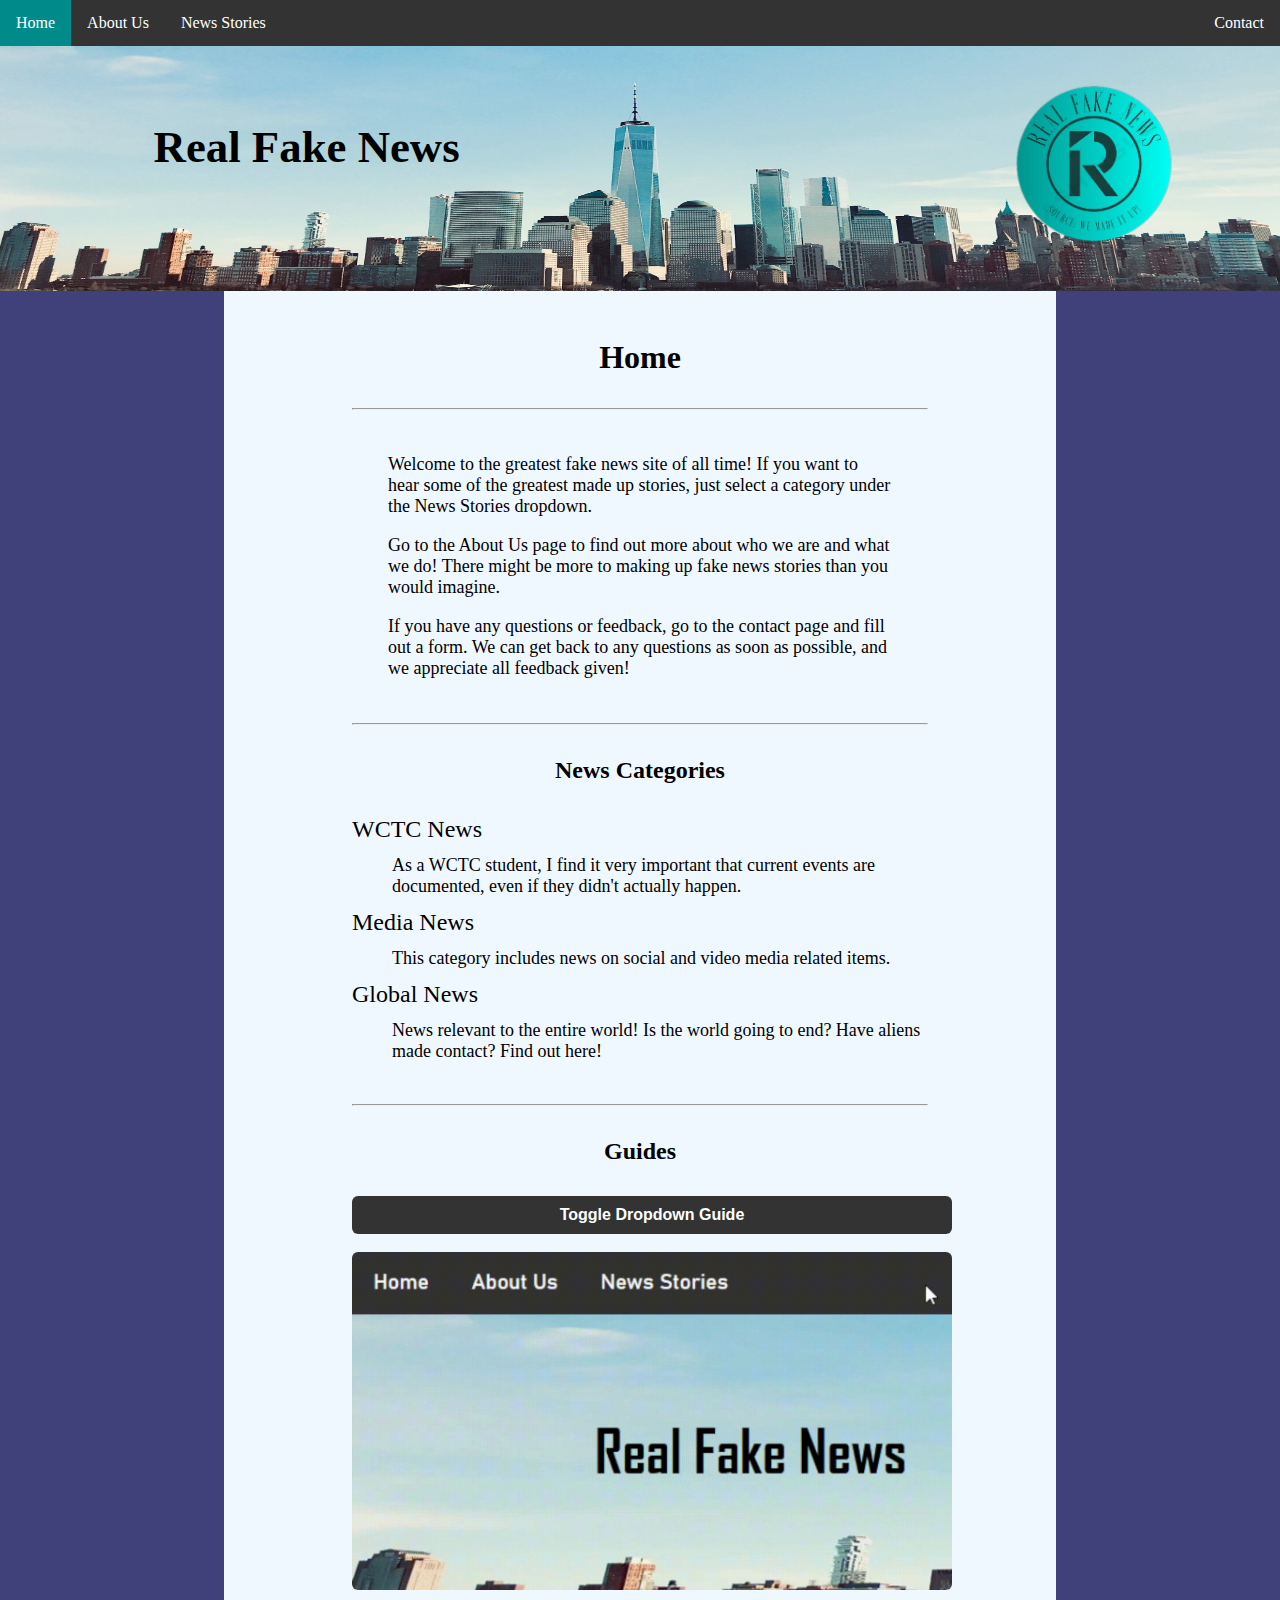
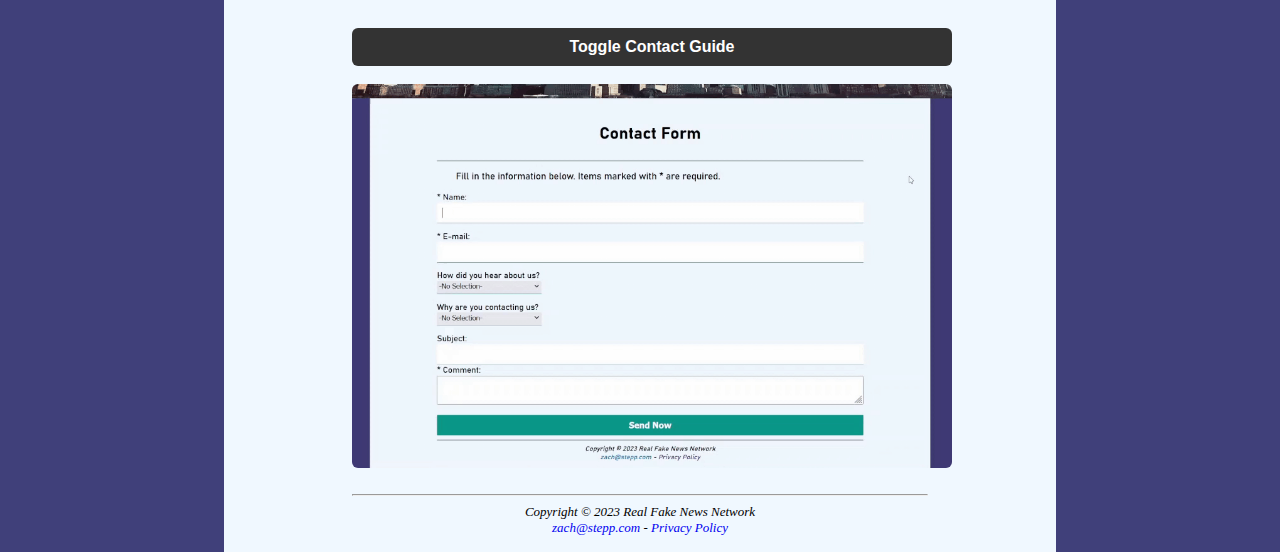
<file: index.html>
<!DOCTYPE html>
<html lang="en">
<head>
  <link rel="stylesheet" href="style.css">
    <meta charset="UTF-8">
    <title>Home</title>
  <script src="main.js"></script>
  <link rel="icon" href="icon.png">
</head>
<body>
<div class="navbar">
  <div class ="left">
  <a href="index.html">Home</a>
  <a href="about.html">About Us</a>
  <div class="dropdown">
    <button class="dropbtn">News Stories
      <i class="fa fa-caret-down"></i>
    </button>
    <div class="dropdown-content">
      <a href="wctc.html">WCTC</a>
      <a href="media.html">Media</a>
      <a href="global.html">Global</a>
    </div>
  </div>
  </div>
  <div class="right">
  <a href="contact.html">Contact</a>
    </div>
</div>
<img class ="logo" src="logo.png">
<header class="home"><h1><a href="index.html">Real Fake News</a></h1>
</header>
<div class = "wrapper">
  <h3>Home</h3>
  <hr>
  <br>
  <p>Welcome to the greatest fake news site of all time! If you want to hear some of the greatest made up stories, just select a category under the News Stories dropdown.</p>
  <p>Go to the About Us page to find out more about who we are and what we do! There might be more to making up fake news stories than you would imagine.</p>
  <p>If you have any questions or feedback, go to the contact page and fill out a form. We can get back to any questions as soon as possible, and we appreciate all feedback given!</p>
  <br>
  <hr>
  <h4>News Categories</h4>
  <dl>
    <dt>WCTC News</dt>
    <dd>As a WCTC student, I find it very important that current events are documented, even if they didn't actually happen.</dd>
    <dt>Media News</dt>
    <dd>This category includes news on social and video media related items.</dd>
    <dt>Global News</dt>
    <dd>News relevant to the entire world! Is the world going to end? Have aliens made contact? Find out here!</dd>
  </dl>

  <br>
  <hr>
  <h4>Guides</h4>

  <button class="guidebutton" onclick="myFunction()">Toggle Dropdown Guide</button>
  <div id="myguide">
    <br>
    <img class="guide" src="guide.gif">
  </div>
<br>
  <button class="guidebutton" onclick="myFunction2()">Toggle Contact Guide</button>
  <div id="myguide2">
    <br>
    <img class="guide" src="guide2.gif">
  </div>


  <br>
  <hr>
  <footer>
    Copyright © 2023 Real Fake News Network <br>
    <a href="mailto: zach@stepp.com">zach@stepp.com</a> - <a href="privacy.html">Privacy Policy</a>
  </footer>
</div>
</body>
</html>
</file>
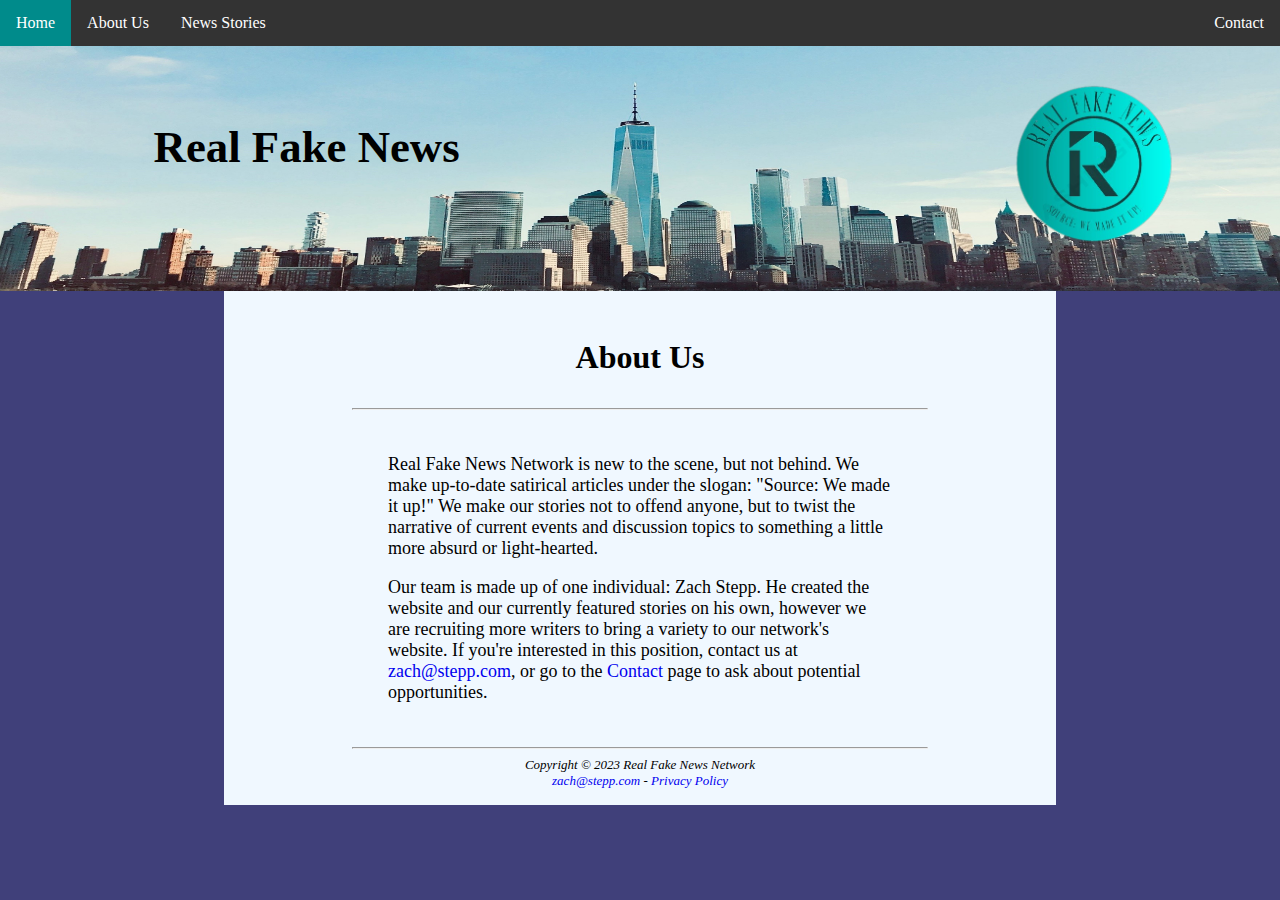
<file: about.html>
<!DOCTYPE html>
<html lang="en">
<head>
  <link rel="stylesheet" href="style.css">
  <meta charset="UTF-8">
  <title>About Us</title>
  <link rel="icon" href="icon.png">
</head>
<body>
<div class="navbar">
  <div class ="left">
    <a href="index.html">Home</a>
    <a href="about.html">About Us</a>
    <div class="dropdown">
      <button class="dropbtn">News Stories
        <i class="fa fa-caret-down"></i>
      </button>
      <div class="dropdown-content">
        <a href="wctc.html">WCTC</a>
        <a href="media.html">Media</a>
        <a href="global.html">Global</a>
      </div>
    </div>
  </div>
  <div class="right">
    <a href="contact.html">Contact</a>
  </div>
</div>
<img class ="logo" src="logo.png">
<header class="home"><h1><a href="index.html">Real Fake News</a></h1></header>
<div class = "wrapper">
  <h3>About Us</h3>
  <hr>
  <br>
  <p>Real Fake News Network is new to the scene, but not behind. We make up-to-date satirical articles under the slogan: "Source: We made it up!" We make our stories not to offend anyone, but to twist the narrative of current events and discussion topics to something a little more absurd or light-hearted.</p>
  <p>Our team is made up of one individual: Zach Stepp. He created the website and our currently featured stories on his own, however we are recruiting more writers to bring a variety to our network's website. If you're interested in this position, contact us at <a href="mailto: zach@stepp.com">zach@stepp.com</a>, or go to the <a href="contact.html">Contact</a> page to ask about potential opportunities.</p>
  <br>
  <hr>
  <footer>
    Copyright © 2023 Real Fake News Network <br>
    <a href="mailto: zach@stepp.com">zach@stepp.com</a> - <a href="privacy.html">Privacy Policy</a>
  </footer>
</div>
</body>
</html>
</file>
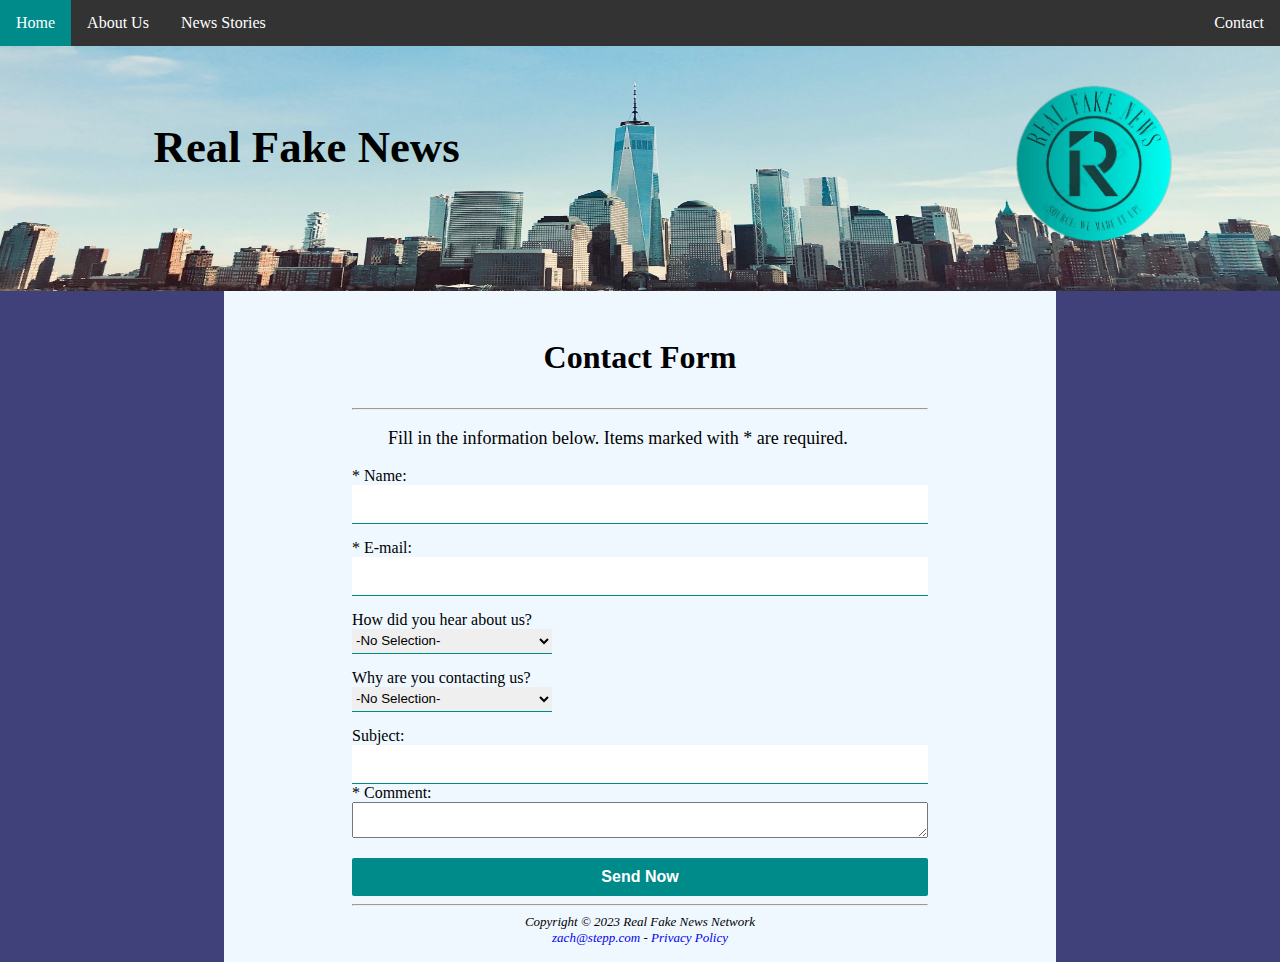
<file: contact.html>
<!DOCTYPE html>
<html lang="en">
<head>
  <link rel="stylesheet" href="style.css">
  <meta charset="UTF-8">
  <title>Contact Us</title>
  <link rel="icon" href="icon.png">
</head>
<body>
<div class="navbar">
  <div class ="left">
    <a href="index.html">Home</a>
    <a href="about.html">About Us</a>
    <div class="dropdown">
      <button class="dropbtn">News Stories
        <i class="fa fa-caret-down"></i>
      </button>
      <div class="dropdown-content">
        <a href="wctc.html">WCTC</a>
        <a href="media.html">Media</a>
        <a href="global.html">Global</a>
      </div>
    </div>
  </div>
  <div class="right">
    <a href="contact.html">Contact</a>
  </div>
</div>
<img class ="logo" src="logo.png">
<header class="home"><h1><a href="index.html">Real Fake News</a></h1></header>
<div class="wrapper">
  <h3>Contact Form</h3>
  <hr>
  <p>Fill in the information below. Items marked with * are required.</p>
  <form target="_blank" action="thanks.html" method="POST">
    <label for="Name">* Name:</label>
    <input type="text" id="Name" name="Name" required>
    <label for="email">* E-mail:</label>
    <input type="text" id="email" name="email" required>
    <label for="hear">How did you hear about us?</label>
    <select id="hear" name="hear">
      <option>-No Selection-</option>
      <option>Other News Networks</option>
      <option>Social Media</option>
      <option>Friends</option>
      <option>Browsing</option>
      <option>None of the Above</option>
    </select>
    <label for="reason">Why are you contacting us?</label>
    <select id="reason" name="reason">
      <option>-No Selection-</option>
      <option>Feedback</option>
      <option>Question</option>
      <option>Job Opportunity</option>
      <option>None of the Above</option>
    </select>
    <label for="Subject">Subject:</label>
    <input type="text" id="Subject" name="Subject">
    * Comment:<textarea name="comment" rows="2" cols="20" required></textarea>
    <input type ="submit" value="Send Now">
  </form>
  <hr>
  <footer>
    Copyright © 2023 Real Fake News Network <br>
    <a href="mailto: zach@stepp.com">zach@stepp.com</a> - <a href="privacy.html">Privacy Policy</a>
  </footer>
</div>
</body>
</html>
</file>
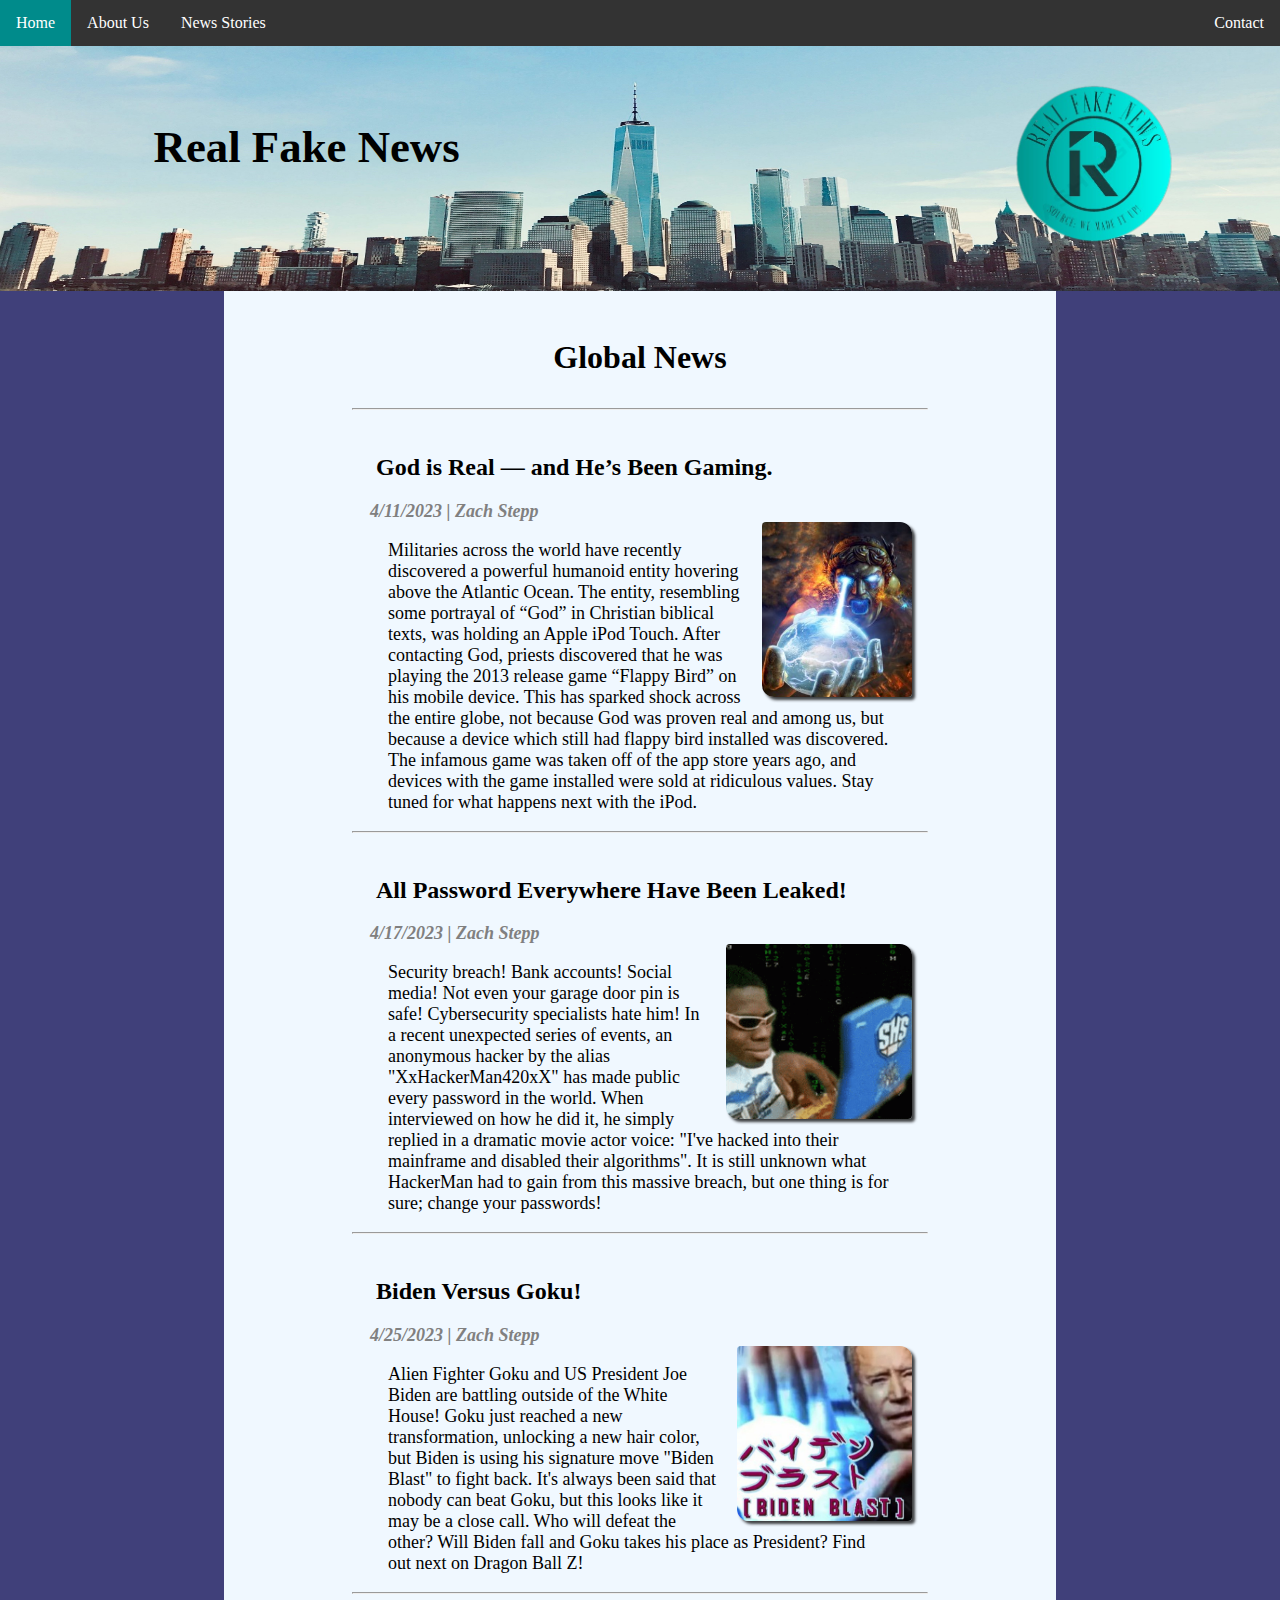
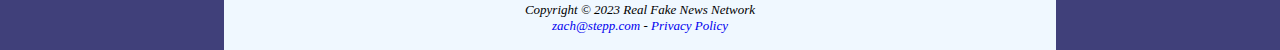
<file: global.html>
<!DOCTYPE html>
<html lang="en">
<head>
  <link rel="stylesheet" href="style.css">
  <meta charset="UTF-8">
  <title>Global News</title>
  <link rel="icon" href="icon.png">
</head>
<body>
<div class="navbar">
  <div class ="left">
    <a href="index.html">Home</a>
    <a href="about.html">About Us</a>
    <div class="dropdown">
      <button class="dropbtn">News Stories
        <i class="fa fa-caret-down"></i>
      </button>
      <div class="dropdown-content">
        <a href="wctc.html">WCTC</a>
        <a href="media.html">Media</a>
        <a href="global.html">Global</a>
      </div>
    </div>
  </div>
  <div class="right">
    <a href="contact.html">Contact</a>
  </div>
  </div>
<img class ="logo" src="logo.png">
  <header class="home"><h1><a href="index.html">Real Fake News</a></h1></header>
</div>
<div class = "wrapper">
  <h3>Global News</h3>
  <hr>
  <h2>God is Real — and He’s Been Gaming.</h2>
  <h5>4/11/2023 | Zach Stepp</h5>
  <img class="thumb" src="god.jpg">
  <p>Militaries across the world have recently discovered a powerful humanoid entity hovering above the Atlantic Ocean. The entity, resembling some portrayal of “God” in Christian biblical texts, was holding an Apple iPod Touch. After contacting God, priests discovered that he was playing the 2013 release game “Flappy Bird” on his mobile device. This has sparked shock across the entire globe, not because God was proven real and among us, but because a device which still had flappy bird installed was discovered. The infamous game was taken off of the app store years ago, and devices with the game installed were sold at ridiculous values. Stay tuned for what happens next with the iPod.</p>
  <hr>
  <h2>All Password Everywhere Have Been Leaked!</h2>
  <h5>4/17/2023 | Zach Stepp</h5>
  <img class="thumb" src="hacker.gif">
  <p>Security breach! Bank accounts! Social media! Not even your garage door pin is safe! Cybersecurity specialists hate him! In a recent unexpected series of events, an anonymous hacker by the alias "XxHackerMan420xX" has made public every password in the world. When interviewed on how he did it, he simply replied in a dramatic movie actor voice: "I've hacked into their mainframe and disabled their algorithms". It is still unknown what HackerMan had to gain from this massive breach, but one thing is for sure; change your passwords! </p>
  <hr>
  <h2>Biden Versus Goku!</h2>
  <h5>4/25/2023 | Zach Stepp</h5>
  <img class="thumb" src="biden.jpg">
  <p>Alien Fighter Goku and US President Joe Biden are battling outside of the White House! Goku just reached a new transformation, unlocking a new hair color, but Biden is using his signature move "Biden Blast" to fight back. It's always been said that nobody can beat Goku, but this looks like it may be a close call. Who will defeat the other? Will Biden fall and Goku takes his place as President? Find out next on Dragon Ball Z!</p>
  <hr>
  <footer>
    Copyright © 2023 Real Fake News Network <br>
    <a href="mailto: zach@stepp.com">zach@stepp.com</a> - <a href="privacy.html">Privacy Policy</a>
  </footer>
</div>
</body>
</html>
</file>
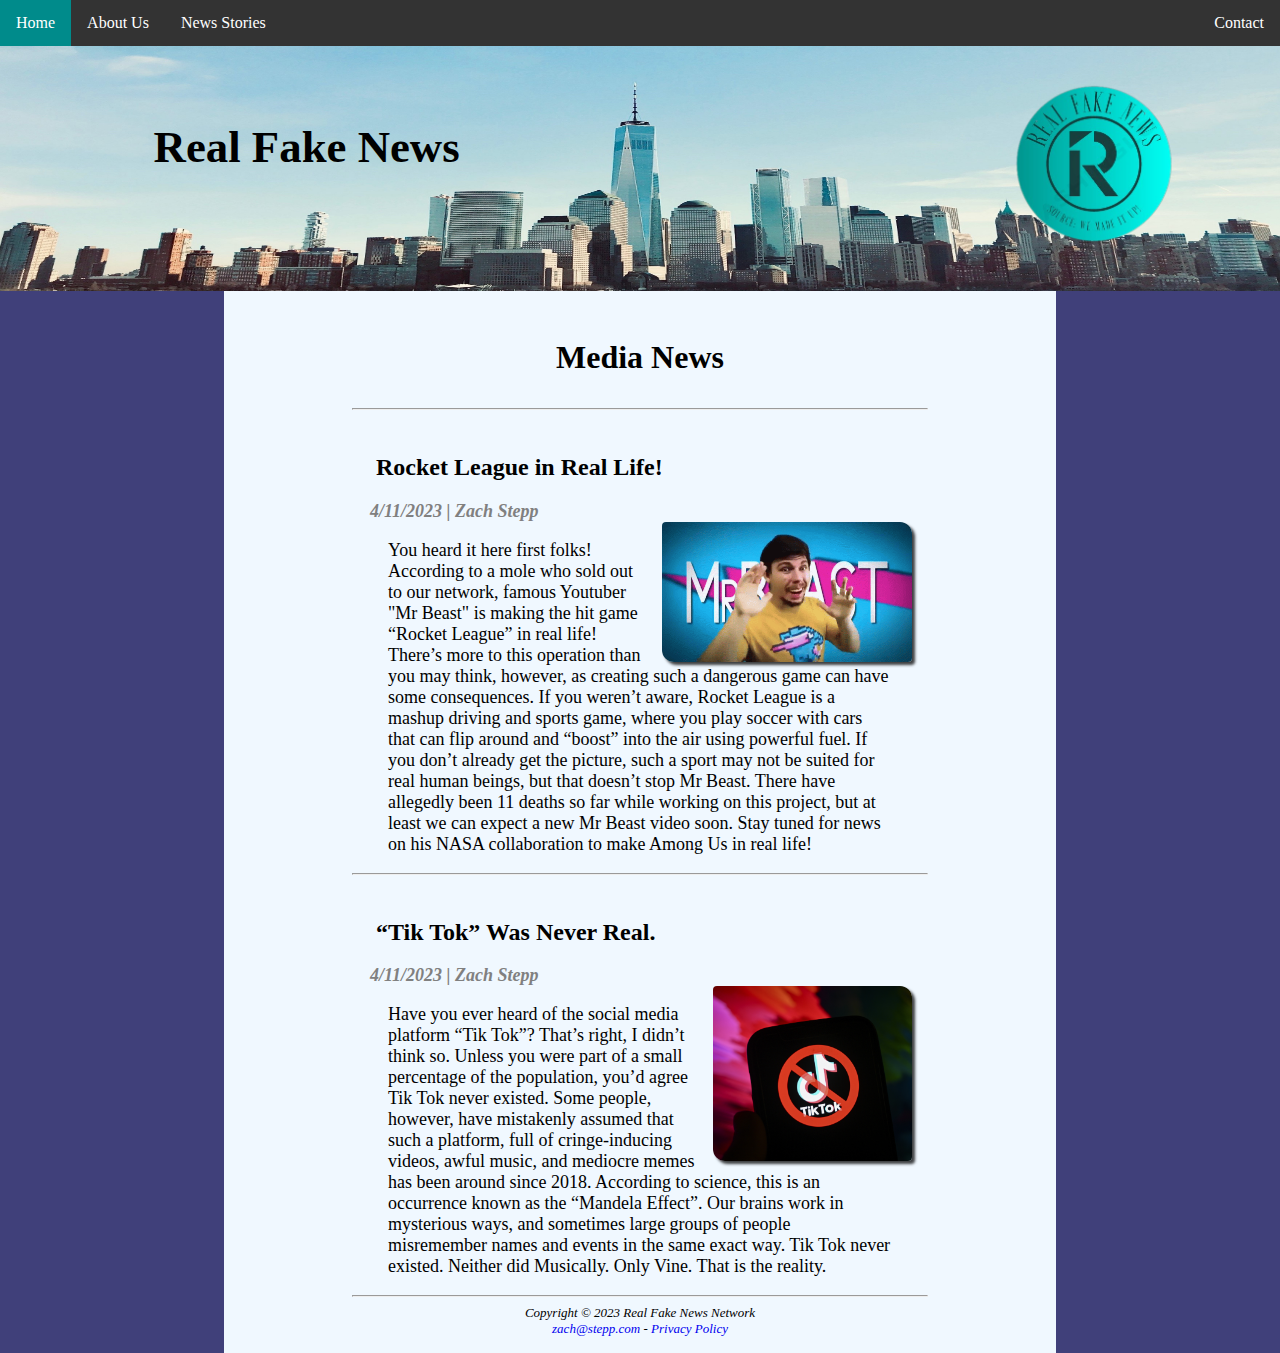
<file: media.html>
<!DOCTYPE html>
<html lang="en">
<head>
  <link rel="stylesheet" href="style.css">
  <meta charset="UTF-8">
  <title>Media News</title>
  <link rel="icon" href="icon.png">
</head>
<body>
<div class="navbar">
  <div class ="left">
    <a href="index.html">Home</a>
    <a href="about.html">About Us</a>
    <div class="dropdown">
      <button class="dropbtn">News Stories
        <i class="fa fa-caret-down"></i>
      </button>
      <div class="dropdown-content">
        <a href="wctc.html">WCTC</a>
        <a href="media.html">Media</a>
        <a href="global.html">Global</a>
      </div>
    </div>
  </div>
  <div class="right">
    <a href="contact.html">Contact</a>
  </div>
  </div>
<img class ="logo" src="logo.png">
  <header class="home"><h1><a href="index.html">Real Fake News</a></h1></header>
</div>
<div class = "wrapper">
  <h3>Media News</h3>
  <hr>
<h2>Rocket League in Real Life!</h2>
  <h5>4/11/2023 | Zach Stepp</h5>
  <img class="thumb" src="beast.gif">
<p>You heard it here first folks! According to a mole who sold out to our network, famous Youtuber "Mr Beast" is making the hit game “Rocket League” in real life! There’s more to this operation than you may think, however, as creating such a dangerous game can have some consequences. If you weren’t aware, Rocket League is a mashup driving and sports game, where you play soccer with cars that can flip around and “boost” into the air using powerful fuel. If you don’t already get the picture, such a sport may not be suited for real human beings, but that doesn’t stop Mr Beast. There have allegedly been 11 deaths so far while working on this project, but at least we can expect a new Mr Beast video soon. Stay tuned for news on his NASA collaboration to make Among Us in real life!</p>
  <hr>
  <h2> “Tik Tok” Was Never Real.</h2>
  <h5>4/11/2023 | Zach Stepp</h5>
  <img class="thumb" src="tik.jpg">
  <p>Have you ever heard of the social media platform “Tik Tok”? That’s right, I didn’t think so. Unless you were part of a small percentage of the population, you’d agree Tik Tok never existed. Some people, however, have mistakenly assumed that such a platform, full of cringe-inducing videos, awful music, and mediocre memes has been around since 2018. According to science, this is an occurrence known as the “Mandela Effect”. Our brains work in mysterious ways, and sometimes large groups of people misremember names and events in the same exact way. Tik Tok never existed. Neither did Musically. Only Vine. That is the reality.</p>
  <hr>
  <footer>
    Copyright © 2023 Real Fake News Network <br>
    <a href="mailto: zach@stepp.com">zach@stepp.com</a> - <a href="privacy.html">Privacy Policy</a>
  </footer>
</body>
</html>
</file>
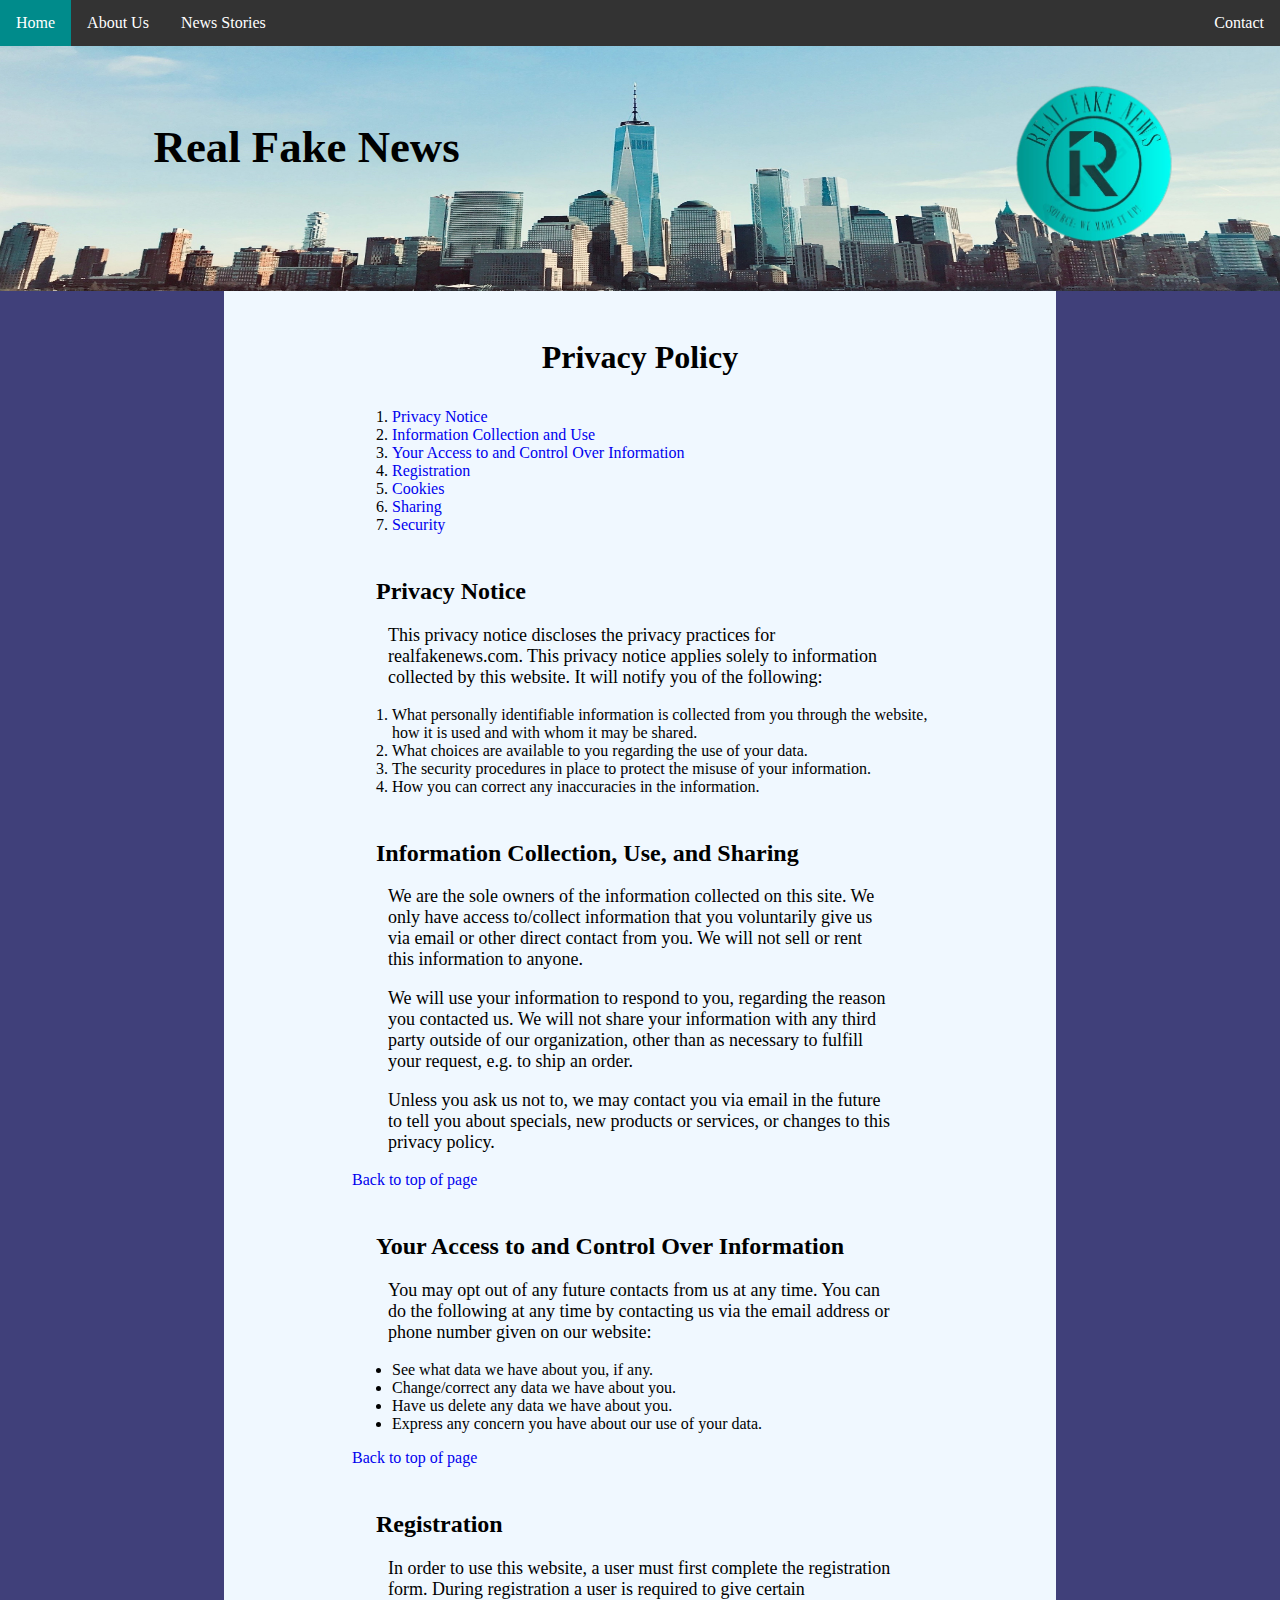
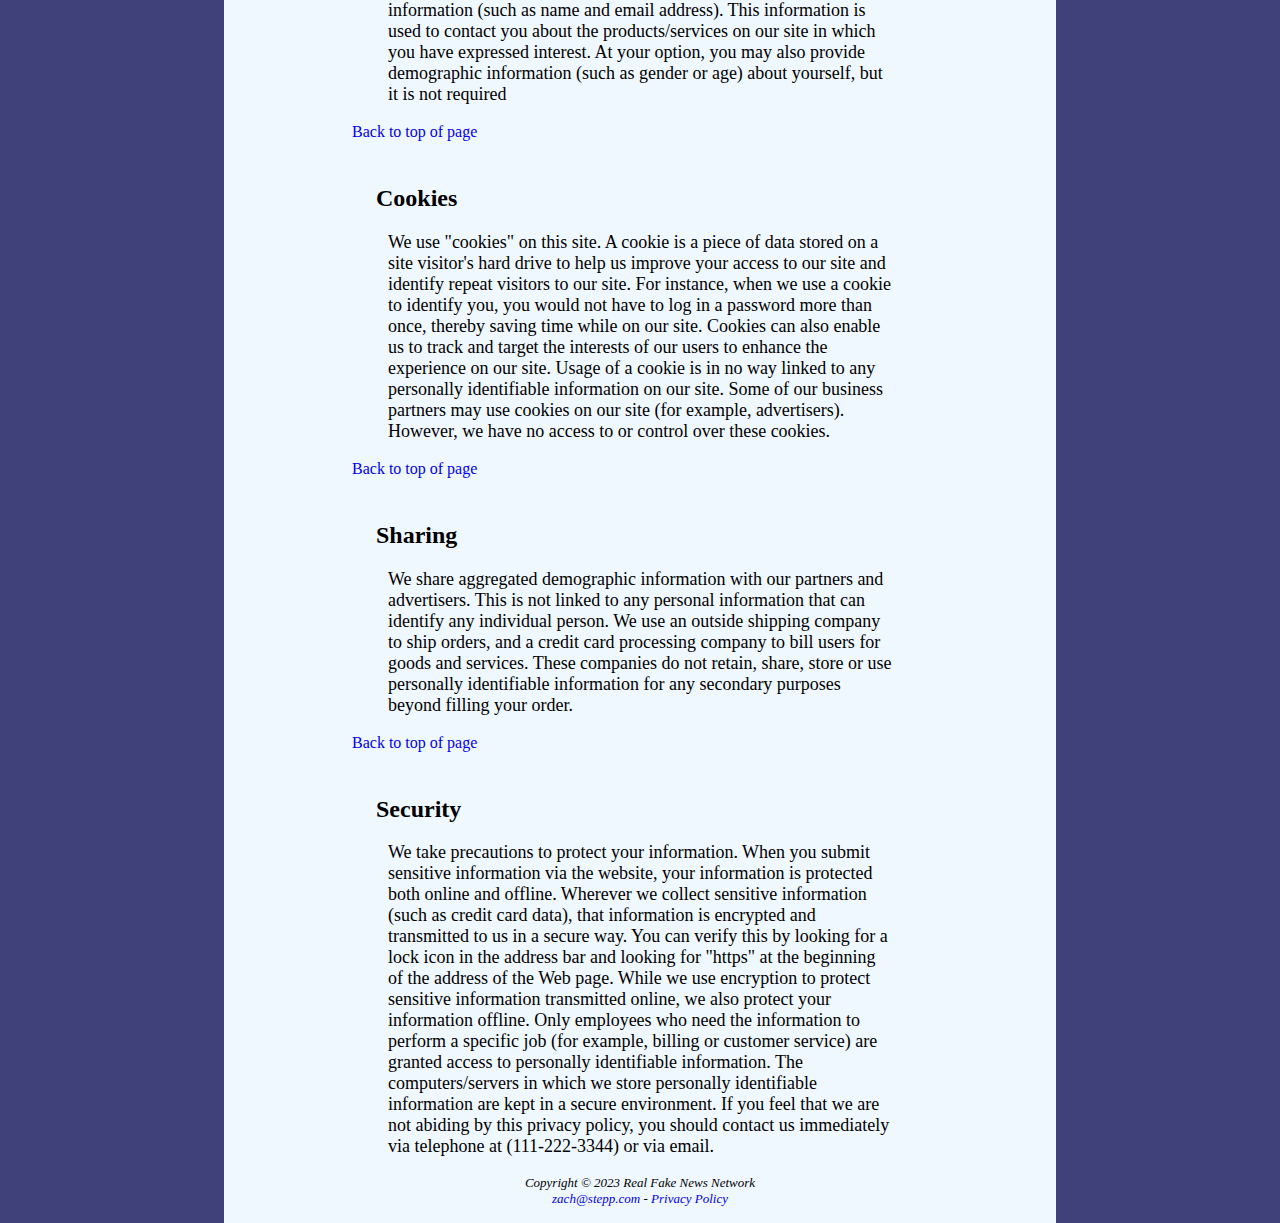
<file: privacy.html>
<!DOCTYPE html>
<html lang="en">
<head>
  <link rel="stylesheet" href="style.css">
  <meta charset="UTF-8">
  <title>Contact Us</title>
  <link rel="icon" href="icon.png">
</head>
<body>
<div class="navbar">
  <div class ="left">
    <a href="index.html">Home</a>
    <a href="about.html">About Us</a>
    <div class="dropdown">
      <button class="dropbtn">News Stories
        <i class="fa fa-caret-down"></i>
      </button>
      <div class="dropdown-content">
        <a href="wctc.html">WCTC</a>
        <a href="media.html">Media</a>
        <a href="global.html">Global</a>
      </div>
    </div>
  </div>
  <div class="right">
    <a href="contact.html">Contact</a>
  </div>
</div>
<img class ="logo" src="logo.png">
<header class="home"><h1><a href="index.html">Real Fake News</a></h1></header>
<div class="wrapper">
  <h3>Privacy Policy</h3>
  <main>
    <ol id="top">
      <li><a href="#notice">Privacy Notice</a> </li>
      <li><a href="#collection">Information Collection and Use</a></li>
      <li><a href="#control">Your Access to and Control Over Information</a></li>
      <li><a href="#registration">Registration</a></li>
      <li><a href="#cookies">Cookies</a></li>
      <li><a href="#sharing">Sharing</a></li>
      <li><a href="#security">Security</a></li>
    </ol>

    <h2 id="notice">Privacy Notice</h2>

    <p>This privacy notice discloses the privacy practices for realfakenews.com.
      This privacy notice applies solely to information collected by this website.
      It will notify you of the following:</p>
    <ol>
      <li>What personally identifiable information is collected from you through the website, how it is used and with whom it may be shared.</li>
      <li>What choices are available to you regarding the use of your data.</li>
      <li>The security procedures in place to protect the misuse of your information.</li>
      <li>How you can correct any inaccuracies in the information.</li>
    </ol>

    <h2 id="collection">Information Collection, Use, and Sharing</h2>

    <p>
      We are the sole owners of the information collected on this site. We only have access to/collect information that you voluntarily give us via email or other direct contact from you. We will not sell or rent this information to anyone.
    </p>
    <p>
      We will use your information to respond to you, regarding the reason you contacted us. We will not share your information with any third party outside of our organization, other than as necessary to fulfill your request, e.g. to ship an order.
    </p>
    <p>
      Unless you ask us not to, we may contact you via email in the future to tell you about specials, new products or services, or changes to this privacy policy.
    </p>
    <a href="#top">Back to top of page</a>

    <h2 id="control">Your Access to and Control Over Information</h2>
    <p>
      You may opt out of any future contacts from us at any time. You can do the following at any time by contacting us via the email address or phone number given on our website:
    </p>
    <ul>
      <li>See what data we have about you, if any.</li>
      <li>Change/correct any data we have about you.</li>
      <li>Have us delete any data we have about you.</li>
      <li>Express any concern you have about our use of your data.</li>
    </ul>
    <a href="#top">Back to top of page</a>

    <h2 id="registration">Registration</h2>
    <p>
      In order to use this website, a user must first complete the registration form. During registration a user is required to give certain information (such as name and email address). This information is used to contact you about the products/services on our site in which you have expressed interest. At your option, you may also provide demographic information (such as gender or age) about yourself, but it is not required
    </p>
    <a href="#top">Back to top of page</a>

    <h2 id="cookies">Cookies</h2>
    <p>
      We use "cookies" on this site. A cookie is a piece of data stored on a site visitor's hard drive to help us improve your access to our site and identify repeat visitors to our site. For instance, when we use a cookie to identify you, you would not have to log in a password more than once, thereby saving time while on our site. Cookies can also enable us to track and target the interests of our users to enhance the experience on our site. Usage of a cookie is in no way linked to any personally identifiable information on our site.

      Some of our business partners may use cookies on our site (for example, advertisers). However, we have no access to or control over these cookies.
    </p>
    <a href="#top">Back to top of page</a>

    <h2 id="sharing">Sharing</h2>
    <p>
      We share aggregated demographic information with our partners and advertisers. This is not linked to any personal information that can identify any individual person.

      We use an outside shipping company to ship orders, and a credit card processing company to bill users for goods and services. These companies do not retain, share, store or use personally identifiable information for any secondary purposes beyond filling your order.
    </p>
    <a href="#top">Back to top of page</a>

    <h2 id="security">Security</h2>

    <p>
      We take precautions to protect your information. When you submit sensitive information via the website, your information is protected both online and offline.

      Wherever we collect sensitive information (such as credit card data), that information is encrypted and transmitted to us in a secure way. You can verify this by looking for a lock icon in the address bar and looking for "https" at the beginning of the address of the Web page.

      While we use encryption to protect sensitive information transmitted online, we also protect your information offline. Only employees who need the information to perform a specific job (for example, billing or customer service) are granted access to personally identifiable information. The computers/servers in which we store personally identifiable information are kept in a secure environment.

      If you feel that we are not abiding by this privacy policy, you should contact us immediately via telephone at (111-222-3344) or via email.
  <footer>
    Copyright © 2023 Real Fake News Network <br>
    <a href="mailto: zach@stepp.com">zach@stepp.com</a> - <a href="privacy.html">Privacy Policy</a>
  </footer>
</div>
</body>
</html>
</file>
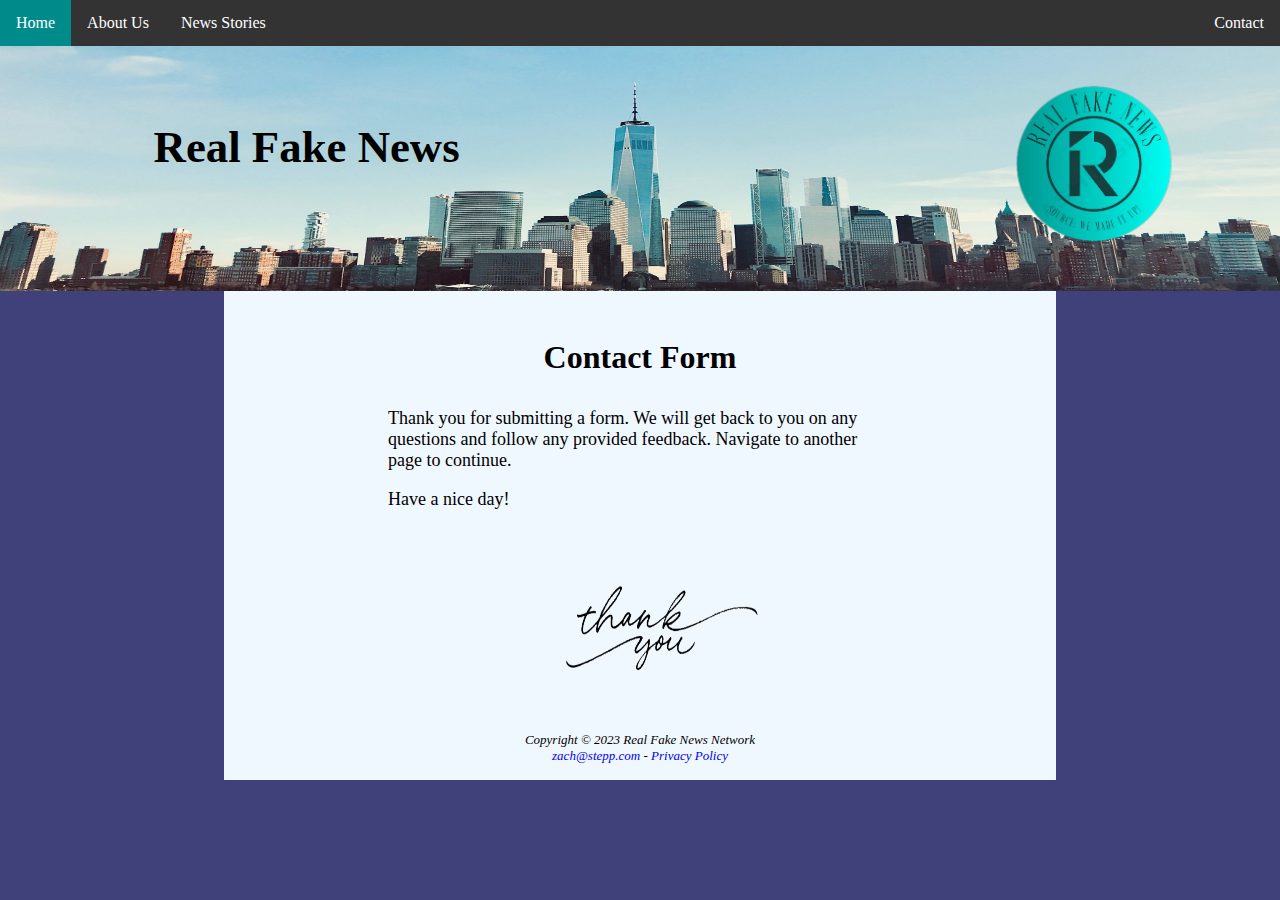
<file: thanks.html>
<!DOCTYPE html>
<html lang="en">
<head>
  <link rel="stylesheet" href="style.css">
  <meta charset="UTF-8">
  <title>Contact Us</title>
  <link rel="icon" href="icon.png">
</head>
<body>
<div class="navbar">
  <div class ="left">
    <a href="index.html">Home</a>
    <a href="about.html">About Us</a>
    <div class="dropdown">
      <button class="dropbtn">News Stories
        <i class="fa fa-caret-down"></i>
      </button>
      <div class="dropdown-content">
        <a href="wctc.html">WCTC</a>
        <a href="media.html">Media</a>
        <a href="global.html">Global</a>
      </div>
    </div>
  </div>
  <div class="right">
    <a href="contact.html">Contact</a>
  </div>
</div>
<img class ="logo" src="logo.png">
<header class="home"><h1><a href="index.html">Real Fake News</a></h1></header>
<div class="wrapper">
  <h3>Contact Form</h3>
  <p>Thank you for submitting a form. We will get back to you on any questions and follow any provided feedback. Navigate to another page to continue.</p>
  <p>Have a nice day!</p>
  <img class="thanks" src="thank.png">
  <footer>
    Copyright © 2023 Real Fake News Network <br>
    <a href="mailto: zach@stepp.com">zach@stepp.com</a> - <a href="privacy.html">Privacy Policy</a>
  </footer>
</div>
</body>
</html>
</file>
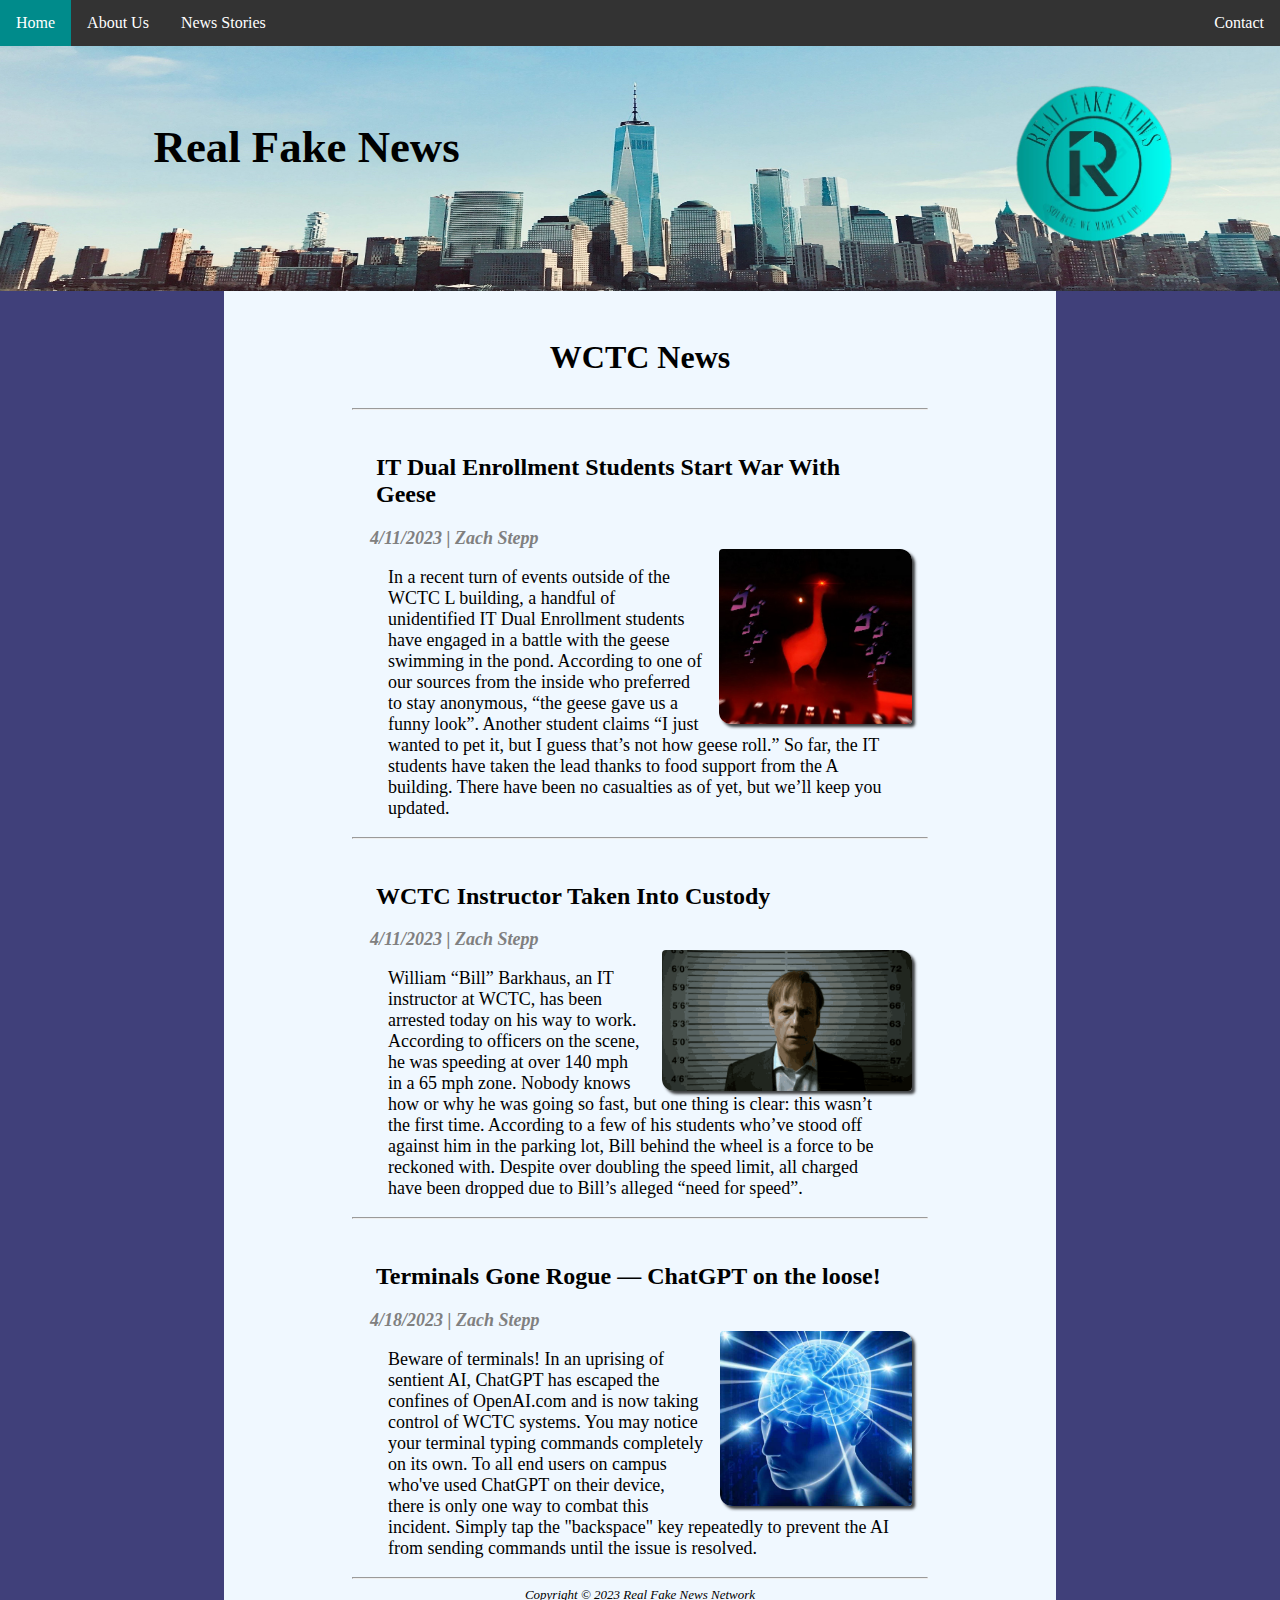
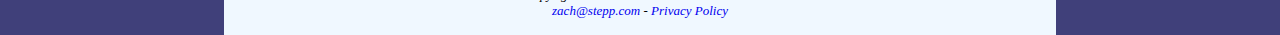
<file: wctc.html>
<!DOCTYPE html>
<html lang="en">
<head>
  <link rel="stylesheet" href="style.css">
  <meta charset="UTF-8">
  <title>WCTC News</title>
  <link rel="icon" href="icon.png">
</head>
<body>
<div class="navbar">
  <div class ="left">
    <a href="index.html">Home</a>
    <a href="about.html">About Us</a>
    <div class="dropdown">
      <button class="dropbtn">News Stories
        <i class="fa fa-caret-down"></i>
      </button>
      <div class="dropdown-content">
        <a href="wctc.html">WCTC</a>
        <a href="media.html">Media</a>
        <a href="global.html">Global</a>
      </div>
    </div>
  </div>
  <div class="right">
    <a href="contact.html">Contact</a>
  </div>
  </div>
<img class ="logo" src="logo.png">
  <header class="home"><h1><a href="index.html">Real Fake News</a></h1></header>
  <div class = "wrapper">
    <h3>WCTC News</h3>
    <hr>
    <h2> IT Dual Enrollment Students Start War With Geese </h2>
    <h5>4/11/2023 | Zach Stepp</h5>
    <img class="thumb" src="geese.jpg">
    <p>In a recent turn of events outside of the WCTC L building, a handful of unidentified IT Dual Enrollment students have engaged in a battle with the geese swimming in the pond. According to one of our sources from the inside who preferred to stay anonymous, “the geese gave us a funny look”. Another student claims “I just wanted to pet it, but I guess that’s not how geese roll.” So far, the IT students have taken the lead thanks to food support from the A building. There have been no casualties as of yet, but we’ll keep you updated. </p>
    <hr>
    <h2>WCTC Instructor Taken Into Custody </h2>
    <h5>4/11/2023 | Zach Stepp</h5>
    <img class="thumb" src="caughtin4k.gif">
    <p>William “Bill” Barkhaus, an IT instructor at WCTC, has been arrested today on his way to work. According to officers on the scene, he was speeding at over 140 mph in a 65 mph zone. Nobody knows how or why he was going so fast, but one thing is clear: this wasn’t the first time. According to a few of his students who’ve stood off against him in the parking lot, Bill behind the wheel is a force to be reckoned with. Despite over doubling the speed limit, all charged have been dropped due to Bill’s alleged “need for speed”. </p>
    <hr>
    <h2>Terminals Gone Rogue — ChatGPT on the loose!</h2>
    <h5>4/18/2023 | Zach Stepp</h5>
    <img class="thumb" src="brain.png">
    <p>Beware of terminals! In an uprising of sentient AI, ChatGPT has escaped the confines of OpenAI.com and is now taking control of WCTC systems. You may notice your terminal typing commands completely on its own. To all end users on campus who've used ChatGPT on their device, there is only one way to combat this incident. Simply tap the "backspace" key repeatedly to prevent the AI from sending commands until the issue is resolved.</p>
    <hr>
    <footer>
      Copyright © 2023 Real Fake News Network <br>
      <a href="mailto: zach@stepp.com">zach@stepp.com</a> - <a href="privacy.html">Privacy Policy</a>
    </footer>
  </div>
</div>
</body>
</html>
</file>
<file: style.css>
body
{
    background-color:#40407A;
    margin: 0;
    font-family: Bahnschrift;
}

.navbar {
    overflow: hidden;
    background-color: #333;
    font-family: Bahnschrift;
}

.navbar a {
    float: left;
    font-size: 16px;
    color: white;
    text-align: center;
    padding: 14px 16px;
    text-decoration: none;
}

.left
{
    float: left;
}
.right
{
    float: right;
}

.dropdown {
    float: left;
    overflow: hidden;
}

.dropdown .dropbtn {
    font-size: 16px;
    border: none;
    outline: none;
    color: white;
    padding: 14px 16px;
    background-color: inherit;
    font-family: inherit;
    margin: 0;
}

.navbar a:hover, .dropdown:hover .dropbtn {
    background-color: darkcyan;
}

.dropdown-content {
    display: none;
    position: absolute;
    background-color: #f9f9f9;
    min-width: 160px;
    box-shadow: 0px 8px 16px 0px rgba(0,0,0,0.2);
    z-index: 1;
}

.dropdown-content a {
    float: none;
    color: black;
    padding: 12px 16px;
    text-decoration: none;
    display: block;
    text-align: left;
}

.dropdown-content a:hover {
    background-color: #ddd;
}

.dropdown:hover .dropdown-content {
    display: block;
}

header
{
    background-color: #40407A;
    text-decoration: none;
    text-decoration-color: #FFFFFF;
    background-image: url("city.jpg");
    background-size: 100% 100%;
    color: #ffffff;
    font-size: 140%;
    min-height: 200px;
}

.home
{
    height:20vh;
    padding-top: 2em;
    padding-left: 12%;
    color: Black;
    font-family: "Agency FB";
}

a {
    text-decoration: none;
}

.home a:visited {
    color: black;
}

.home a {
    color: black;
}

.wrapper {
    background-color: aliceblue;
    padding-left: 8em;
    padding-right: 8em;
    padding-top: 1em;
    padding-bottom: 1em;
    margin-left: 14em;
    margin-right: 14em;
}

p{
    font-size: large;
    margin-left: 2em;
    margin-right: 2em;
}

h2{
    font-size: x-large;
    font-weight: bold;
    padding-top: 1em;
    margin-left: 1em;
    margin-right: 1em;
}

.thumb
{
    float: right;
    min-width: 150px;
    min-height: 100px;
    max-width: 250px;
    max-height: 175px;
    margin-right: 1em;
    margin-left: 1em;
    border-top-right-radius: 12px;
    border-bottom-left-radius: 12px;
    border-top-left-radius: 4px;
    border-bottom-right-radius: 4px;
    box-shadow: 3px 3px 3px 0px rgba(0,0,0,0.75);
}

h3
{
    text-align: center;
    font-size: xx-large;
}

.logo
{
    float: right;
    min-width: 150px;
    min-height: 100px;
    max-width: 250px;
    max-height: 175px;
    margin-right: 1em;
    margin-left: 1em;
    margin-right: 5em;
    margin-top: 2em;
}

footer
{
    text-align:center;
    font-style: italic;
    font-size: small;
    clear: right;
}

dt
{
    font-size: x-large;
    margin-bottom: 0.5em;
    margin-top:0.5em;
}

dd
{
    font-size: large;
}

h4{
    font-size: x-large;
    font-weight: bold;
    text-align: center;
}

h5
{
    font-size: large;
    font-style: italic;
    color: gray;
    padding: 0;
    margin-left: 1em;
    margin-top: 0;
    margin-bottom:0;
}

input, label, textarea{
    display: block;
    width: 100%;
    box-sizing: border-box;
}

textarea {
    resize: vertical;
}

label {
    margin-top: 15px;
}

input {
    padding: 10px;
    font-size: 16px;
}

input[type="text"], input[type="email"], select{
    border: none;
    outline: none;
    border-bottom: 1px solid darkcyan;
    min-width: 200px;
    min-height: 25px;
}

input[type="submit"]{
    margin-top: 20px;
    background-color: darkcyan;
    color: white;
    font-weight: bold;
    border: none;
    border-radius: 2px;
}

.complaint-form
{
    background-color: white;
    max-width: 500px;
    margin: 50px auto;
    padding: 20px;
    border-radius: 10px;
    box-shadow: rgba(0, 0, 0, 0.35) 0px 5px 15px;
}

.thanks
{
    min-width: 200px;
    min-height: 200px;
    max-width: 250px;
    max-height: 240px;
    margin-left: 30%;
    margin-right: 30%;
}

.guide
{
    display: block;
    margin-left: auto;
    margin-right: auto;
    max-width: 600px;
    border-radius: 6px;
}

.guidebutton
{
    display: block;
    margin-left: auto;
    margin-right: auto;
    padding: 10px;
    font-size: 16px;
    margin-top: 20px;
    background-color: #333333;
    color: white;
    font-weight: bold;
    border: none;
    border-radius: 6px;
    min-width: 600px;
}

.guidebutton:hover
{
    background-color: darkcyan;
}
</file>
